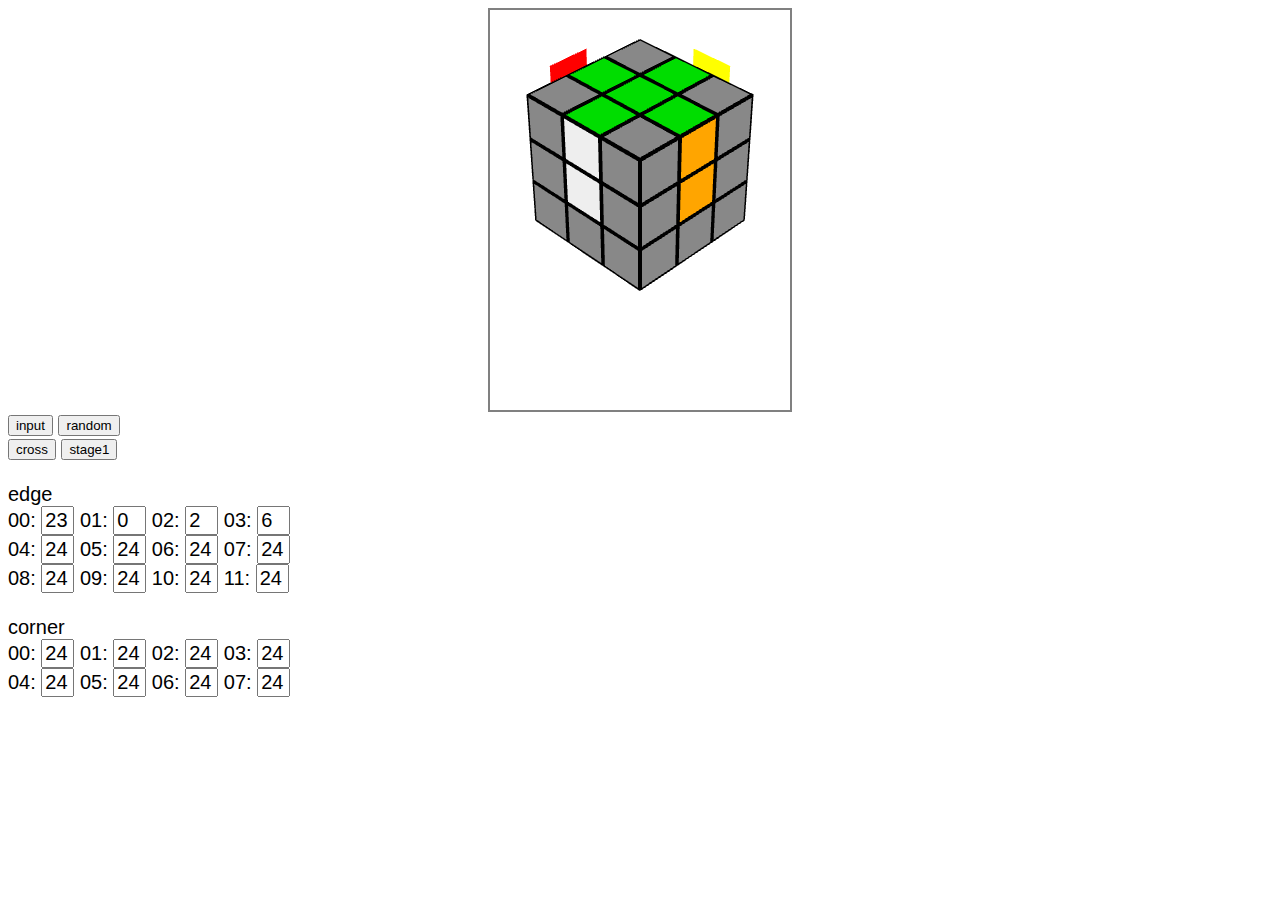
<file: p/001_Rubik's_Cube/index.html>
<!DOCTYPE html>
<html>
<head>
	<meta http-equiv="content-type" content="text/html; charset=UTF-8">
	<link rel="stylesheet" href="./styles/main.css">
	<script src="http://ajax.googleapis.com/ajax/libs/jquery/3.1.1/jquery.min.js"></script>
	<script src="./lib/roofpig_and_three.min.js"></script>
	
	<script src="./scripts/main.js"></script>
</head>
<body>
	<div id ="cube">
		<div class=roofpig id="cube2" data-config="base=CROSS"></div>
	</div>
	
	<input type="button" value="input" onclick="input()">
	<input type="button" value="random" onclick="input_random()">
	<br>
	<input type="button" value="cross" onclick="search_cross()">
	<input type="button" value="stage1" onclick="search()">
	
	<br><br>
	edge<br>
	00: <input type="text" class="pos" id="edg_0" value="23">
	01: <input type="text" class="pos" id="edg_1" value="0">
	02: <input type="text" class="pos" id="edg_2" value="2">
	03: <input type="text" class="pos" id="edg_3" value="6">
	<br>
	04: <input type="text" class="pos" id="edg_4" value="24">
	05: <input type="text" class="pos" id="edg_5" value="24">
	06: <input type="text" class="pos" id="edg_6" value="24">
	07: <input type="text" class="pos" id="edg_7" value="24">
	<br>
	08: <input type="text" class="pos" id="edg_8" value="24">
	09: <input type="text" class="pos" id="edg_9" value="24">
	10: <input type="text" class="pos" id="edg_10" value="24">
	11: <input type="text" class="pos" id="edg_11" value="24">
	<br><br>
	corner<br>
	00: <input type="text" class="pos" id="cnr_0" value="24">
	01: <input type="text" class="pos" id="cnr_1" value="24">
	02: <input type="text" class="pos" id="cnr_2" value="24">
	03: <input type="text" class="pos" id="cnr_3" value="24">
	<br>
	04: <input type="text" class="pos" id="cnr_4" value="24">
	05: <input type="text" class="pos" id="cnr_5" value="24">
	06: <input type="text" class="pos" id="cnr_6" value="24">
	07: <input type="text" class="pos" id="cnr_7" value="24">
	
<!--	
	<input type="text" id="alg" value="L U L">
-->	
	
</body>
</html>
</file>
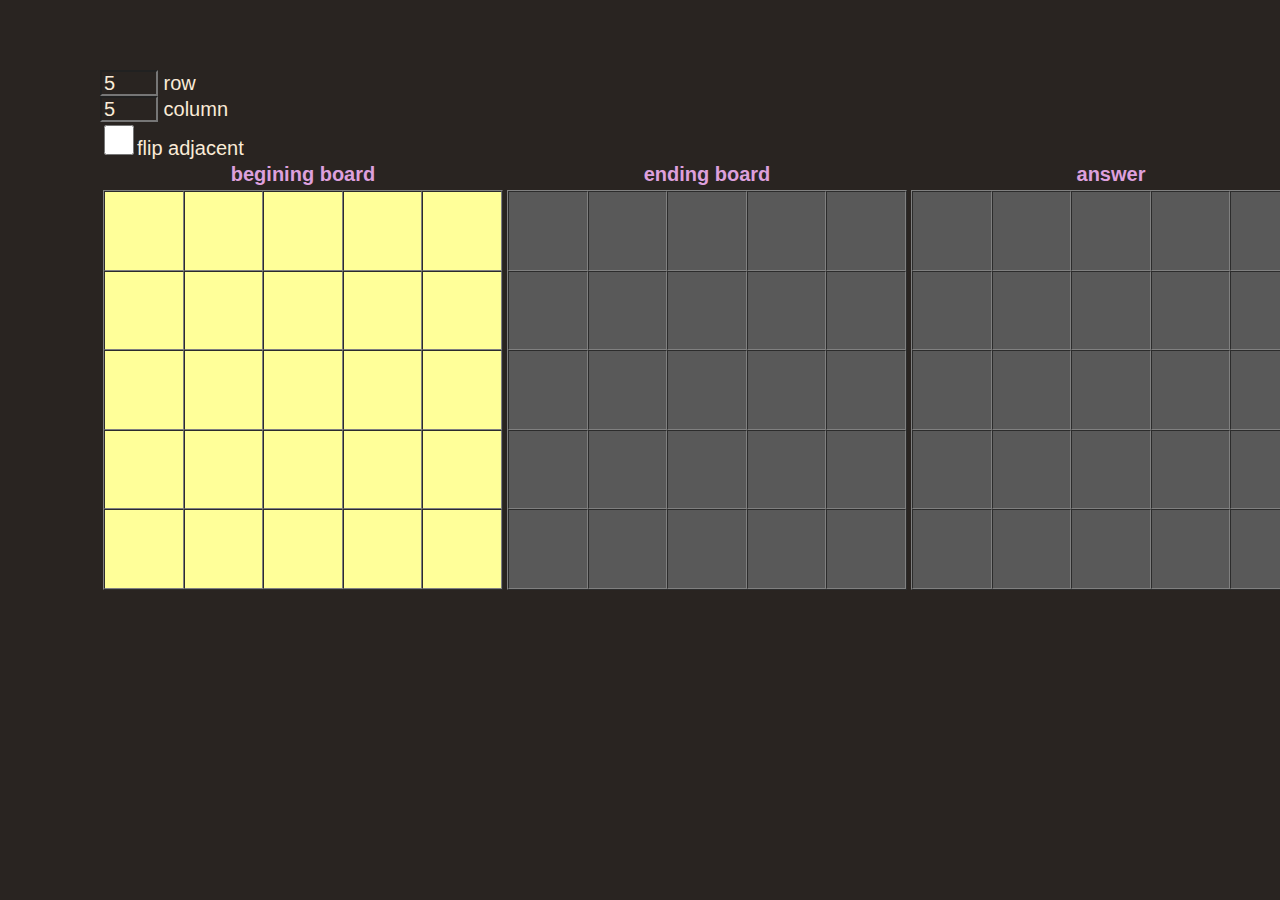
<file: p/006_Lights_Out/index.html>
<!DOCTYPE html>
<html>
<head>
	<meta http-equiv="content-type" content="text/html; charset=UTF-8">
	<link rel="stylesheet" href="./styles/main.css">
	<script src="./scripts/main.js"></script>
</head>
<body onload="init(document.forms[0].row.value,document.forms[0].col.value)">
	<form>
		<input type="number" class="size" id="row" value="5"
			onchange="init(document.forms[0].row.value,document.forms[0].col.value)"> row <br>
		<input type="number" class="size" id="col" value="5"
			onchange="init(document.forms[0].row.value,document.forms[0].col.value)"> column <br>
		<input type="checkbox" id="flip_adjacent" onclick="change_flip_adjacent()">flip adjacent<br>
	</form>
	<table>
		<tr>
			<th>begining board</th>
			<th>ending board</th>
			<th>answer</th>
		</tr>
		<tr>
			<td><div class="board" id="beg_board"></div></td>
			<td><div class="board" id="end_board"></div></td>
			<td><div class="board" id="ans_board"></div></td>
		</tr>
	</table>
</body>
</html>
</file>
<file: p/001_Rubik's_Cube/styles/main.css>
body {
    font-family:'Lucida Sans Unicode', 'Lucida Grande', sans-serif;
    font-size: 20px;
}
div.roofpig {
    width:300px;
    height:400px;
    margin: auto;
}
input.pos {
	width:25px;
	font-size: 20px;
}
</file>
<file: p/006_Lights_Out/styles/main.css>
body {
	background-color: #292421;
	color: #FAEBD7;
    font-family: 'Lucida Sans Unicode', 'Lucida Grande', sans-serif;
    font-size: 20px;
	margin-top:70px;
	margin-left:100px;
}
input.size{
	width:50px;
	height:20px;
	font-size: 20px;
	background-color: #292421;
	color: #FAEBD7;
}
input[type= "checkbox"]{
	width:30px;
	height:30px;
}
.board{
	background-color:#595959;
}
th{
	text-align: center;
	color: #DDA0DD;
}
.controls{
	padding:15px;
}
</file>
